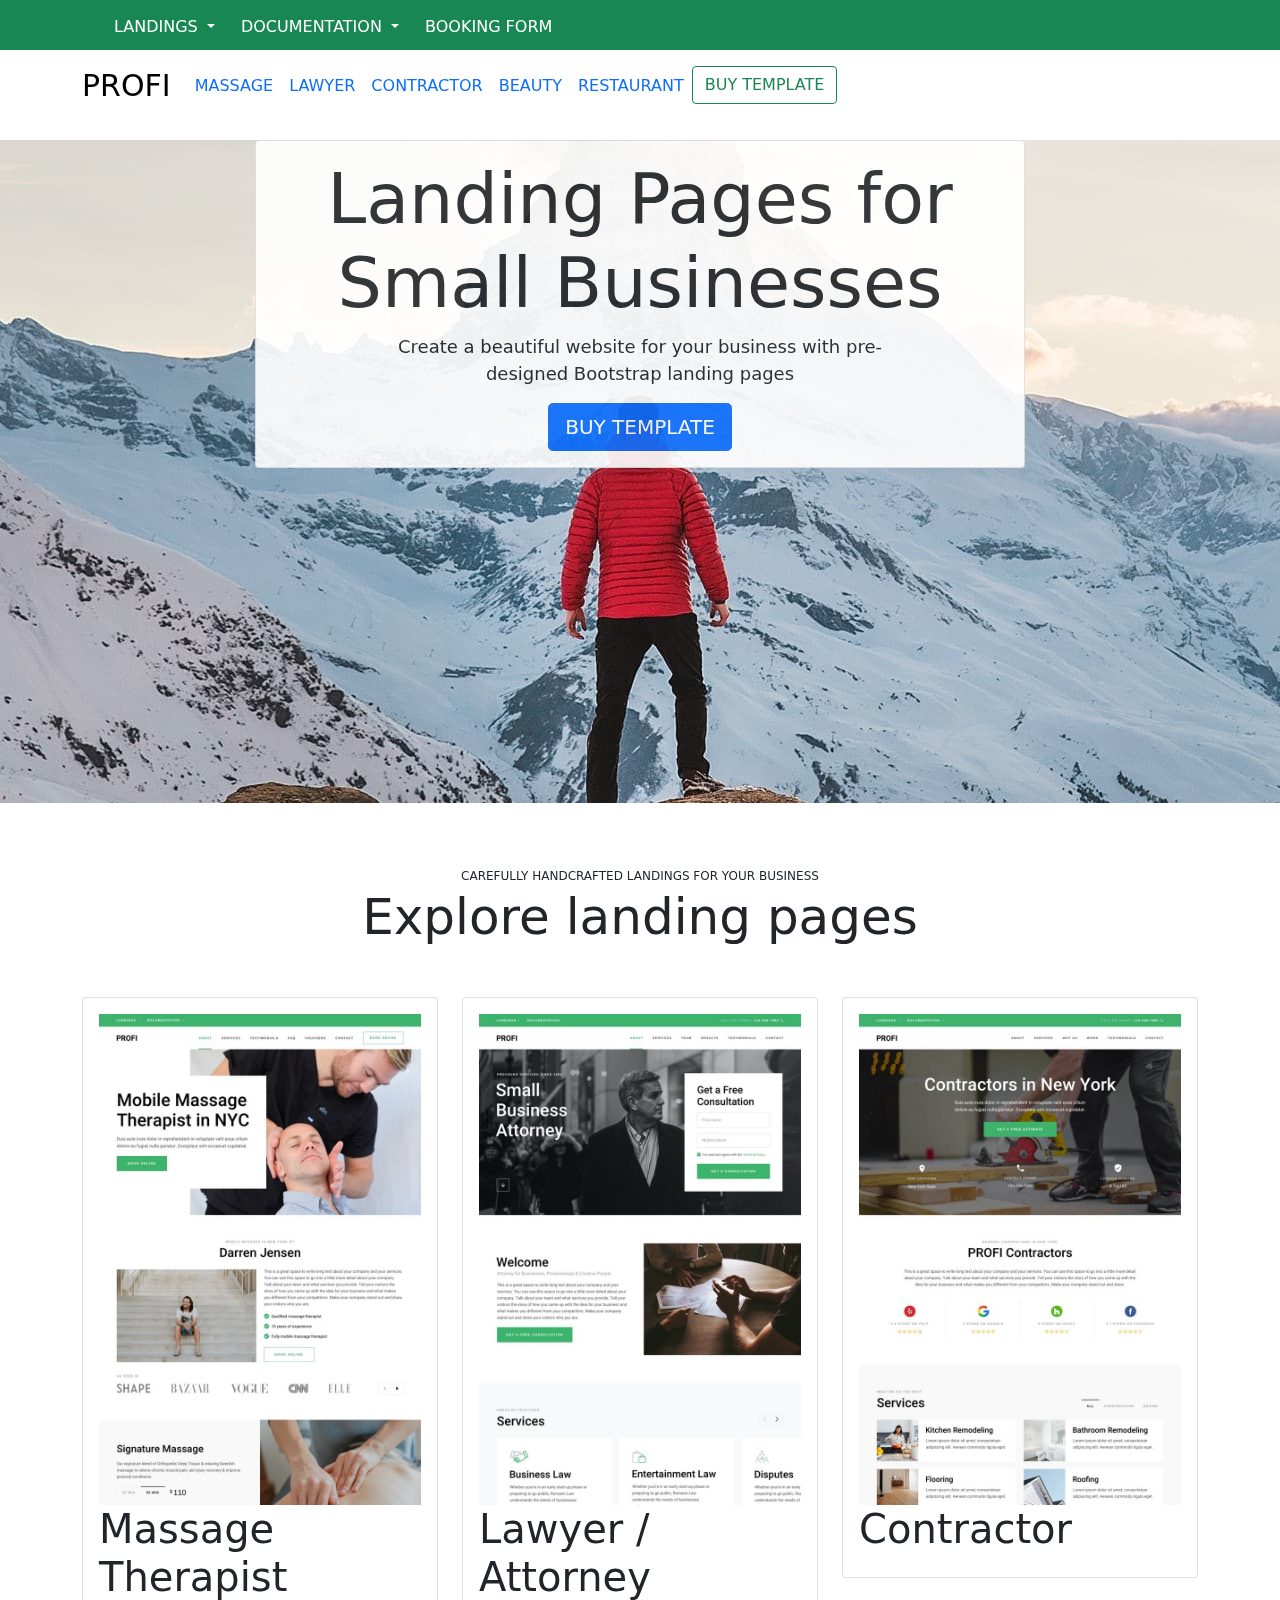
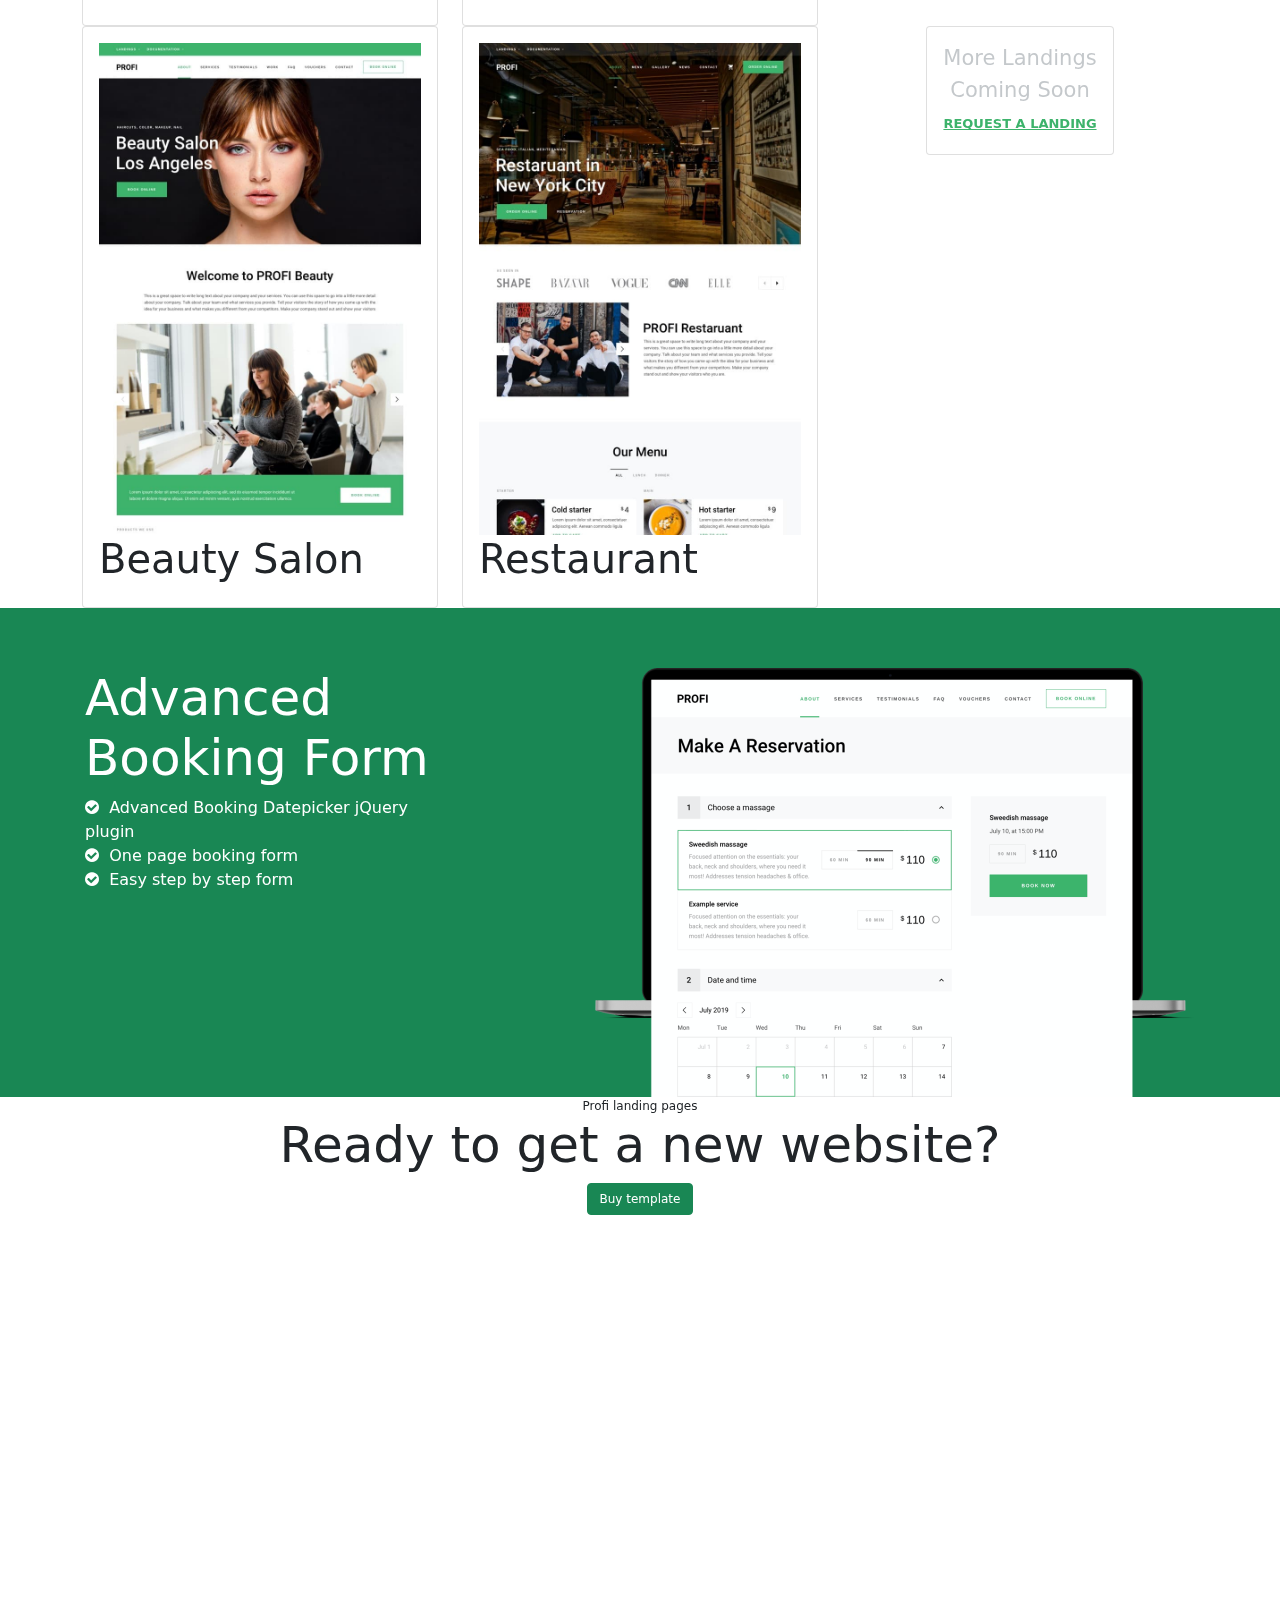
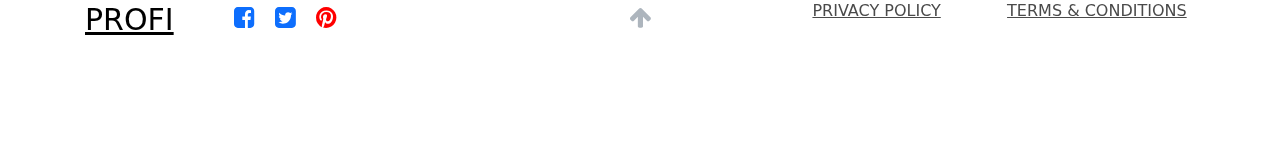
<file: code/index.html>
<!DOCTYPE html>
<html lang="en">

<head>
    <meta charset="UTF-8" />
    <meta http-equiv="X-UA-Compatible" content="IE=edge" />
    <meta name="viewport" content="width=device-width, initial-scale=1.0" />
    <link rel="stylesheet" href="/css/ProfiHomepage.css" />
    <link rel="stylesheet" href="/css/bootstrap.min.css" />
    <link rel="stylesheet" href="https://cdnjs.cloudflare.com/ajax/libs/font-awesome/4.7.0/css/font-awesome.min.css">
    <!-- <script src="/ProfiHomepage/js/bootstrap.min.js"></script>  -->
    <script src="/js/bootstrap.bundle.min.js"></script>
    <title>PROFI</title>
</head>

<body>
    <section class="header">
        <div class="bg-success" style=" height: 50px;">
            <div class="container " style=" padding: 0 15px;">
                <div class="navbar navbar-expand" style="padding:8px 16px;">
                    <div class="nav-item dropdown">
                        <button type="button" class="btn btn-success dropdown-toggle" data-bs-toggle="dropdown">
                            LANDINGS
                        </button>
                        <ul class="dropdown-menu bg-success text-white">
                            <li><a class="dropdown-item" href="#">BROWSE ALL</a></li>
                            <li><a class="dropdown-item" href="#">MASSAGE</a></li>
                            <li><a class="dropdown-item" href="#">LAWYER</a></li>
                            <li><a class="dropdown-item" href="#">CONTRACTOR</a></li>
                            <li><a class="dropdown-item" href="#">BEAUTY</a></li>
                            <li><a class="dropdown-item" href="#">RESTAURANT</a></li>
                        </ul>
                    </div>
                    <div class="nav-item dropdown">
                        <button type="button" class="btn btn-success dropdown-toggle" data-bs-toggle="dropdown">
                            DOCUMENTATION
                        </button>
                        <ul class="dropdown-menu bg-success text-white">
                            <li><a class="dropdown-item" href="#">INTRODUCTION</a></li>
                            <li><a class="dropdown-item" href="#">BUILD TOOLS</a></li>
                            <li><a class="dropdown-item" href="#">CUSTOMIZING</a></li>
                            <li><a class="dropdown-item" href="#">COMPONENTS</a></li>
                            <li><a class="dropdown-item" href="#">PLUGINS</a></li>
                        </ul>
                    </div>
                    <div class="nav-item text-white">
                        <button class="btn btn-success dropdown" data-bs-toggle="">
                            BOOKING FORM
                        </button>
                    </div>
                </div>
            </div>
        </div>
        <div class="header-main bg-white" style="height: 90px;">
            <div class="container">
                <div class="row">
                    <div class="navbar navbar-expand-lg w-100">
                        <a href="" class="navbar-brand text-black" style="font-size: 30px">PROFI</a>

                        <div class="collapse navbar-collapse">
                            <ul class="navbar-nav mleft">
                                <li class="nav-item">
                                    <a href="" class="nav-link text-uppercase ">MASSAGE</a>
                                </li>
                                <li class="nav-item">
                                    <a href="" class="nav-link text-uppercase ">LAWYER</a>
                                </li>
                                <li class="nav-item">
                                    <a href="" class="nav-link text-uppercase ">CONTRACTOR</a>
                                </li>
                                <li class="nav-item">
                                    <a href="" class="nav-link text-uppercase ">BEAUTY</a>
                                </li>
                                <li class="nav-item">
                                    <a href="" class="nav-link text-uppercase ">RESTAURANT</a>
                                </li>
                                <li class="nav-item">
                                    <a href="" class="btn bg-white border-success text-success">BUY TEMPLATE</a>
                                </li>
                            </ul>
                        </div>
                    </div>
                </div>
            </div>
        </div>
    </section>
    <!-- <div class="header-spacing-helper" style="height: 140px; display: none"></div> -->
    <section class="jarallax hero hero-fullscreen hero-bg-ready " data-speed="0.2" style="min-height: 662.5px"
        data-jarallax-original-styles="min-height: calc(100vh - 140px)">
        <div class="hero-background"></div>
        <div class="d-flex flex-column justify-content-center hero-foreground">
            <div class="d-flex align-items-center justify-content-center">
                <div class="card text-center" style="max-width: 770px; opacity: 0.9;">
                    <div class="card-body text-body">
                        <h2 class="" style="font-size: 70px">
                            Landing Pages for Small Businesses
                        </h2>
                        <p class="mx-auto" style="max-width: 530px; font-size: 18px">
                            Create a beautiful website for your business with pre-designed
                            Bootstrap landing pages
                        </p>
                        <a href="" class="btn btn-lg btn-primary">BUY TEMPLATE</a>
                    </div>
                </div>
            </div>
        </div>
        <div id="jarallax-contrainer-0" style="
          position: absolute;
          top: 0px;
          left: 0px;
          width: 100%;
          height: 100%;
          overflow: hidden;
          z-index: -100;
        ">
            <img src="/images/image-45.jpg" alt="hero background" class="jarallax-img"
                style="object-fit: cover; object-position: 50% 50%; max-width: none; position: fixed; top: 0px; left: 0px; width: 100%; height: 100%; overflow: hidden; pointer-events: none; transform-style: preserve-3d; backface-visibility: hidden; will-change: transform, opacity; "> 
                <!-- margin-top: -11.25px; transform: translate3d(0px, -11.35px, 0px); -->
        </div>
    </section>
    <section style="position: relative; overflow: hidden; background: white; padding-top: 60px;">
        <div class=" container">
            <div class="text-center" style="margin-bottom: 50px;">
                <small style="font-size: 12px;">CAREFULLY HANDCRAFTED LANDINGS FOR YOUR BUSINESS</small>
                <h1 style="font-size: 50px;">Explore landing pages</h1>
            </div>
            <div class="row">
                <div class="col-4">
                    <div class="card card-bdn">
                        <div class="card-body">
                            <img src="/images/demo-1.jpg" style="width: 100%;" alt="">
                            <h1>Massage Therapist</h1>
                        </div>
                        <a href="#"></a>
                    </div>
                </div>
                <div class="col-4">
                    <div class="card card-bdn">
                        <div class="card-body">
                            <img src="/images/demo-2.jpg" style="width: 100%;" alt="">
                            <h1>Lawyer / Attorney</h1>
                        </div>
                    </div>
                </div>
                <div class="col-4">
                    <div class="card card-bdn">
                        <div class="card-body">
                            <img src="/images/demo-3.jpg" style="width: 100%;" alt="">
                            <h1>Contractor</h1>
                        </div>
                    </div>
                </div>
                <div class="col-4">
                    <div class="card card-bdn">
                        <div class="card-body">
                            <img src="/images/demo-4.jpg" style="width: 100%;" alt="">
                            <h1>Beauty Salon</h1>
                        </div>
                    </div>
                </div>
                <div class="col-4">
                    <div class="card card-bdn">
                        <div class="card-body">
                            <img src="/images/demo-5.jpg" style="width: 100%;" alt="">
                            <h1>Restaurant</h1>
                        </div>
                    </div>
                </div>
                <div class="col-4 d-flex align-items-center  flex-column ">
                    <div class=" card card-bdn">
                        <div class="card-body">
                            <div class="last-card justify-content-center align-items-center text-center d-flex" >
                                <div class="" style="font-size: 21px; color:rgba(108,117,125,.4)!important;">
                                    More Landings
                                    <br>
                                    Coming Soon
                                    <br>
                                    <a href="" style="font-size :13px; color: #3db36b; text-transform: uppercase; font-weight: 700; line-height: 1;">Request a landing</a>
                                </div>
                            </div>
                        </div>
                    </div>
                </div>
            </div>
        </div>
    </section>
    <section class=" bg-success text-white " style="position: relative; padding-top:60px">
        <div class="container" style="position: relative; z-index: 20;">
            <div class="row">
                <div class="col-4" style="padding-left:15px; padding-right:15px;">
                    <h1 style=" font-size:50px">Advanced Booking Form</h1>
                    <ul class=" list-unstyled">
                        <li style=" font-size:16px;">
                            <i class="material-icons text-white mr-1 d-none d-sm-inline-block fa fa-check-circle"></i>
                            &nbsp;Advanced Booking Datepicker jQuery plugin
                        </li>
                        <li style=" font-size:16px;">
                            <i class="material-icons text-white mr-1 d-none d-sm-inline-block fa fa-check-circle"></i>
                            &nbsp;One page booking form
                        </li>
                        <li style=" font-size:16px;">
                            <i class="material-icons text-white mr-1 d-none d-sm-inline-block fa fa-check-circle"></i>

                            &nbsp;Easy step by step form
                        </li>
                    </ul>
                </div>
                <div class="col" style="  padding-right:15px; padding-left:15px; ">
                    <img src="/images/demo-6.png" alt="" style="float:right;">
                </div>
            </div>
        </div>
    </section>
    <section class="jarallax hero hero-bg-ready" style="min-height: 398px;">
        <div class=" hero-background"></div>
        <div class="hero-foreground text-center">
            <div class=" d-flex flex-column justify-content-center align-items-center py-25">
                <span style="font-size: 12px">Profi landing pages</span>
                <h1 style="font-size: 50px">Ready to get a new website?</h1>
                <a href="" style=" font-size:12px" class=" btn btn-success">Buy template</a>
            </div>
        </div>
        <div id="jarallax-container-1"
            style="position: absolute; top: 0px; left: 0px; width: 100%; height: 100%; overflow: hidden; z-index: -100;">
            <img src="/images/image-46.jpg" alt="hero background" class="jarallax-img"
                style="object-fit: cover; object-position: 50% 50%; max-width: none; position: fixed; top: 0px; left: 0px; width: 100%; height: 100%; overflow: hidden; pointer-events: none; transform-style: preserve-3d; backface-visibility: hidden; will-change: transform, opacity; ">
                <!-- margin-top: 17.9px; transform: translate3d(0px, 71.675px, 0px); -->
        </div>
    </section>
    <section class="" style="position: relative; height: 230px;">
        <div class=" container" style="padding: 100px 15px;">
            <div class="row align-items-center">
                <div class="col-5">
                    <div class="d-flex align-items-center ">
                        <a href="index.html" style="font-size:30px; float:left; color:black;">PROFI</a>
                        <div class="d-flex" style="margin-left:50px;">
                            <a href="" style="margin: 10px;"><i class="fa fa-facebook-square" aria-hidden="true"
                                    style="font-size:24px;"></i></a>
                            <a href="" style="margin: 10px;"><i class="fa fa-twitter-square" aria-hidden="true"
                                    style="font-size:24px;"></i></a>
                            <a href="" style="margin: 10px;"><i class="fa fa-pinterest" aria-hidden="true"
                                    style="font-size:24px; color: red;"></i></a>
                        </div>
                    </div>
                </div>
                <div class=" col-2 d-flex justify-content-center">
                    <a href="">
                        <i class="fa fa-arrow-up" style="font-size:24px; color: #adb5bd;"></i>
                    </a>
                </div>
                <div class=" col-5 text-center " style="text-align: right;">
                    <ul class=" row">
                        <li class="col-6"><a href="" style="color: #4a4a4a;">PRIVACY POLICY</a></li>
                        <li class="col-6"><a href="" style="color: #4a4a4a;">TERMS & CONDITIONS</a></li>
                    </ul>

                </div>
            </div>
        </div>
    </section>
</body>

</html>
</file>
<file: css/ProfiHomepage.css>
*{
text-decoration: none;
list-style: none;
}

.dropdown li a{
    color: white;
}
</file>
